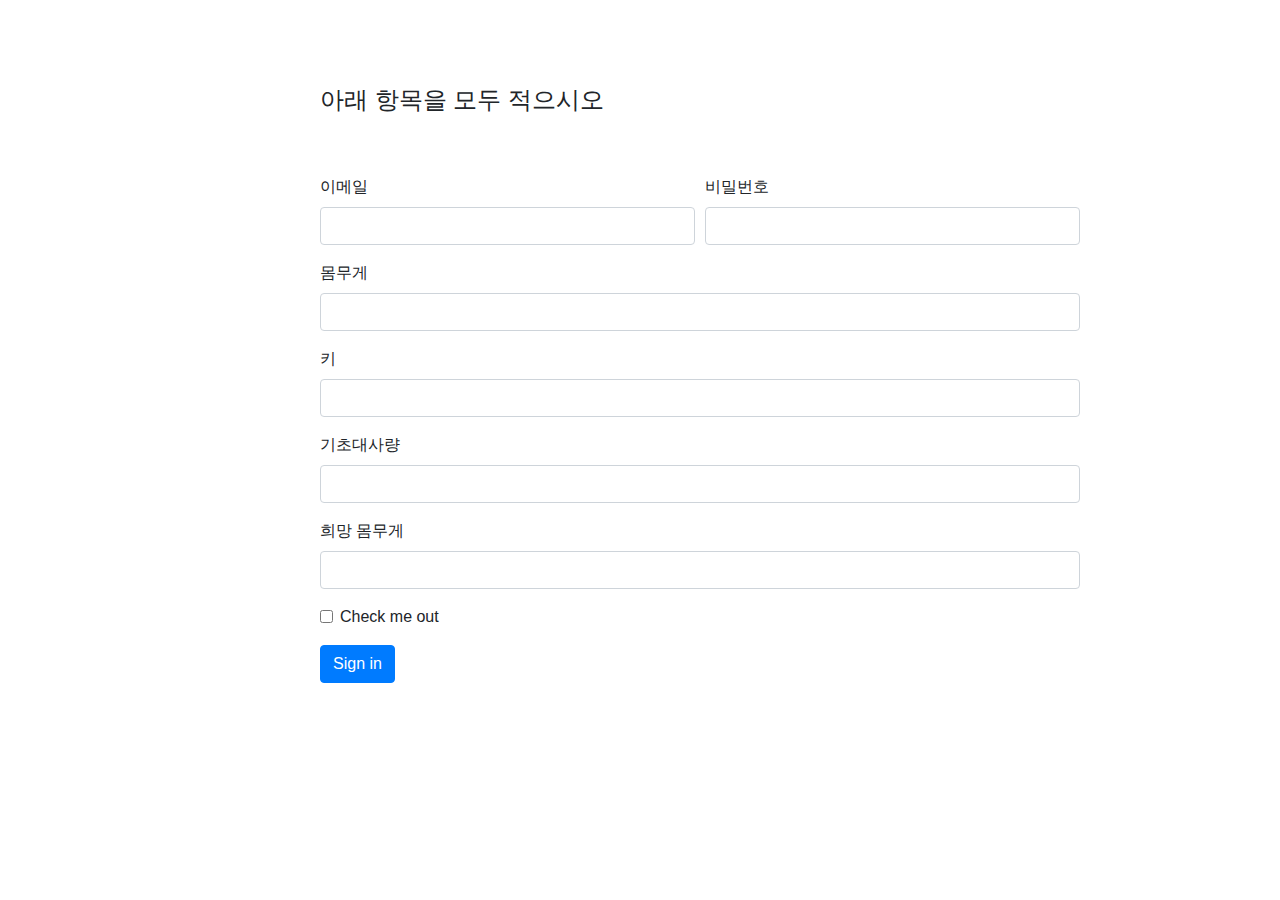
<file: index.html>
<!DOCTYPE html>
<html>

<head>
    <meta charset="UTF-8">
    <title> 상품 소개페이지</title>
    <link rel="stylesheet" href="CSS/style.css">
    <!-- Bootstrap CSS -->
    <link rel="stylesheet" href="https://maxcdn.bootstrapcdn.com/bootstrap/4.0.0/css/bootstrap.min.css"
        integrity="sha384-Gn5384xqQ1aoWXA+058RXPxPg6fy4IWvTNh0E263XmFcJlSAwiGgFAW/dAiS6JXm" crossorigin="anonymous">
    <link href="https://fonts.googleapis.com/css?family=Noto+Sans+KR&display=swap" rel="stylesheet">
    <!-- JQuery를 import 합니다 -->
    <script src="https://ajax.googleapis.com/ajax/libs/jquery/3.4.1/jquery.min.js"></script>


<body>

  
    
    <div id = "wrap">
        <div id = "title">
            <p> <h4> 아래 항목을 모두 적으시오</h4> </p>
        </div>
    <form > 
            <div class="form-row">
                <div class="form-group col-md-6">
                  <label for="inputEmail4">이메일</label>
                  <input type="email" class="form-control" id="inputEmail4">
                </div>
                <div class="form-group col-md-6">
                  <label for="inputPassword4">비밀번호</label>
                  <input type="password" class="form-control" id="inputPassword4">
                </div>
              </div>
              <div class="form-group">
                <label for="inputAddress">몸무게</label>
                <input type="text" class="form-control" id="inputAddress" placeholder="">
              </div>
              <div class="form-group">
                <label for="inputAddress2">키</label>
                <input type="text" class="form-control" id="inputAddress2" placeholder="">
              </div>
              <div class="form-group">
                  <label for="inputAddress2">기초대사량</label>
                  <input type="text" class="form-control" id="inputAddress2" placeholder="">
                </div>
                <div class="form-group">
                  <label for="inputAddress2">희망 몸무게</label>
                  <input type="text" class="form-control" id="inputAddress2" placeholder="">
                </div>
      
              <div class="form-group">
                <div class="form-check">
                  <input class="form-check-input" type="checkbox" id="gridCheck">
                  <label class="form-check-label" for="gridCheck">
                    Check me out
                  </label>
                </div>
              </div>
              <button type="submit" class="btn btn-primary">Sign in</button>

       

      </form>
    </div>


   
    <script type="text/javascript">

    </script>

</body>
</head>

</html>
</file>
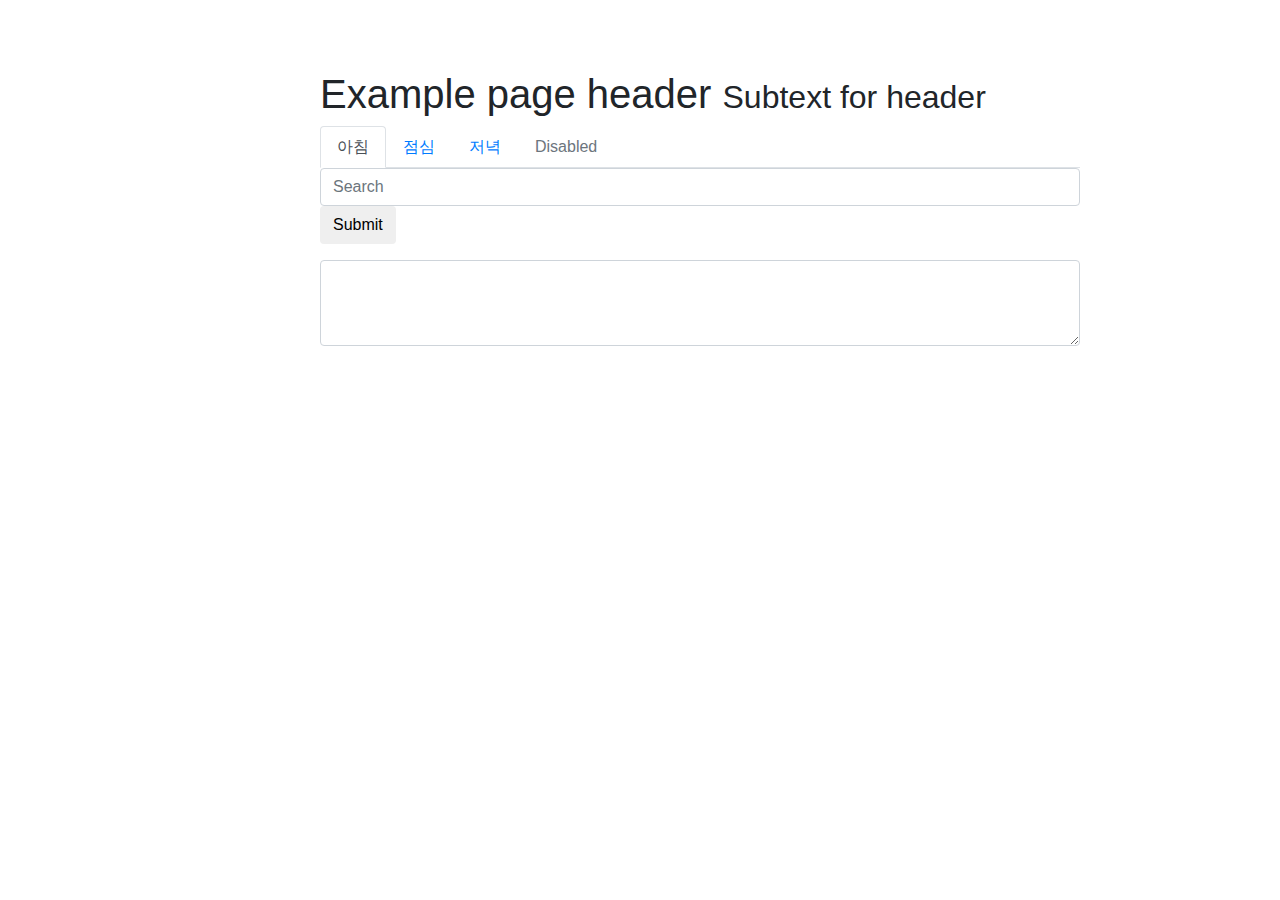
<file: onedayeat.html>
<!DOCTYPE html>
<html>

<head>
    <meta charset="UTF-8">
    <title> 상품 소개페이지</title>
    <link rel="stylesheet" href="CSS/style.css">
    <!-- Bootstrap CSS -->
    <link rel="stylesheet" href="https://maxcdn.bootstrapcdn.com/bootstrap/4.0.0/css/bootstrap.min.css"
        integrity="sha384-Gn5384xqQ1aoWXA+058RXPxPg6fy4IWvTNh0E263XmFcJlSAwiGgFAW/dAiS6JXm" crossorigin="anonymous">
    <link href="https://fonts.googleapis.com/css?family=Noto+Sans+KR&display=swap" rel="stylesheet">
    <!-- JQuery를 import 합니다 -->
    <script src="https://ajax.googleapis.com/ajax/libs/jquery/3.4.1/jquery.min.js"></script>


<body>

  
    
    <div id = "wrap">

      <div class="page-header">
        <h1>Example page header <small>Subtext for header</small></h1>
      </div>

        <ul class="nav nav-tabs">
            <li class="nav-item">
              <a class="nav-link active" href="#">아침</a>
            </li>
            <li class="nav-item">
              <a class="nav-link" href="#">점심</a>
            </li>
            <li class="nav-item">
              <a class="nav-link" href="#">저녁</a>
            </li>
            <li class="nav-item">
              <a class="nav-link disabled" href="#" tabindex="-1" aria-disabled="true">Disabled</a>
            </li>
          </ul>


          <form class="navbar-form navbar-left" role="search">
          <div class="form-group">
          <input type="text" class="form-control" placeholder="Search">
          <button type="submit" class="btn btn-default">Submit</button>
        </div>
        </form>


          
          <textarea class="form-control" rows="3"></textarea>


    </div>


   
    <script type="text/javascript">

    </script>

</body>
</head>

</html>
</file>
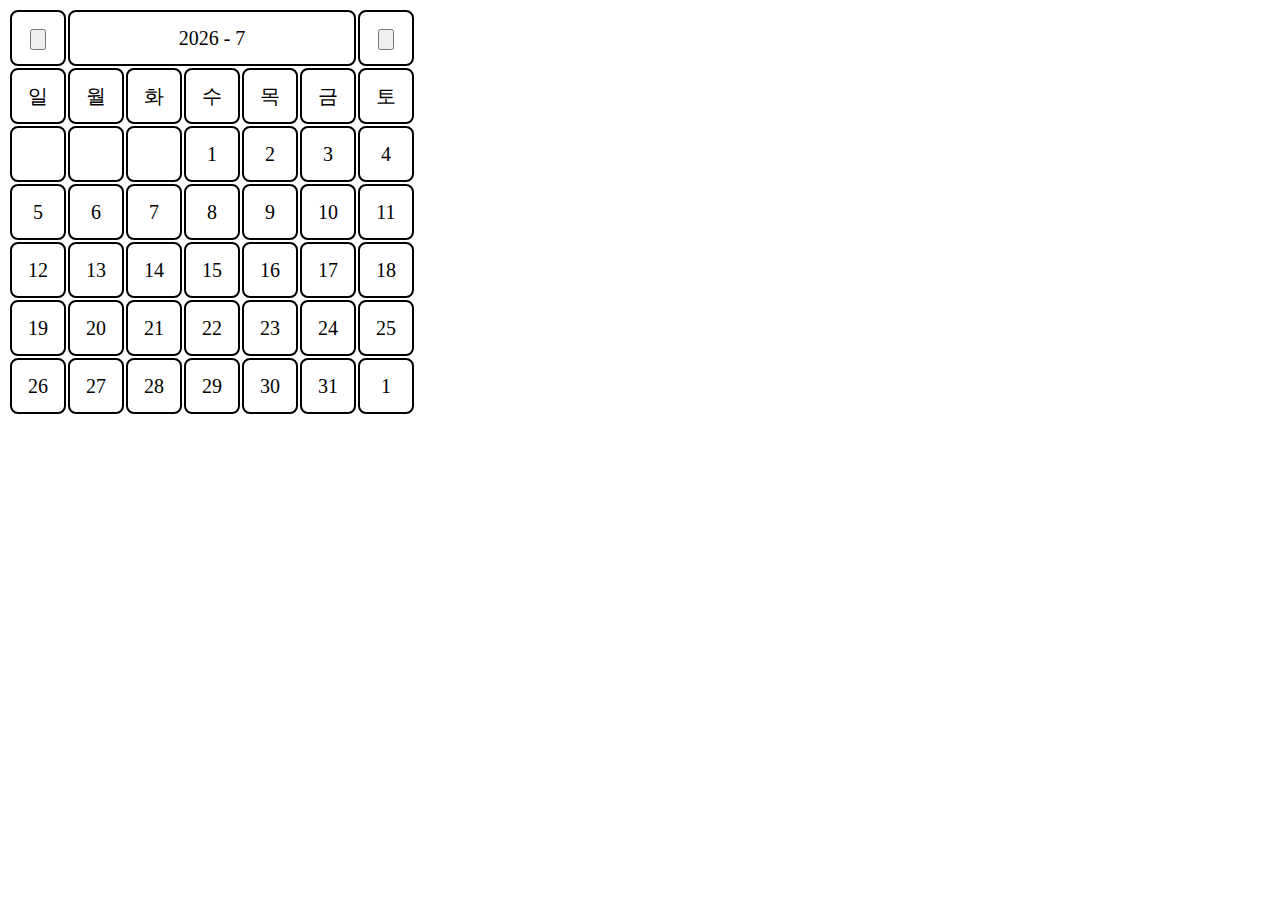
<file: test.html>
<!DOCTYPE html>
<html lang="en">
<head>
	<meta charset="UTF-8">
	<title>calendar</title>
	<style>
		
		td{
			width: 50px;
            height: 50px;
            text-align: center;
            font-size: 20px;
            font-family: 굴림;
            border:2px solid;
			border-color: black;
            border-radius : 8px;/*모서리 둥글게*/
		}
		
		#yearMonth{
			width: 250px;
		}

	</style>
	
</head>
<body>
		<table id="calendar_table" >
			<tr id="mainBar">
				<td id="preventMonth" colspan="1"><input type="button" id="preventMonth_Button" onclick="preventMonth()"></td>
				<td id="yearMonth" colspan="5"></td>
				<td id="nextMonth" colspan="1"><input type="button" id="nextMonth_Button" onclick="nextMonth()"></td>
			</tr>
			<tr>
				<td>일</td>
				<td>월</td>
				<td>화</td>
				<td>수</td>
				<td>목</td>
				<td>금</td>
				<td>토</td>
			</tr>
		</table>

	
	<script>
		let today = new Date();

		let todayYear = today.getFullYear();

		let todayMonth = today.getMonth() + 1;

		let today_yearMonth = todayYear + " - " + todayMonth;

		document.getElementById("yearMonth").innerHTML= today_yearMonth;
		
		let firstDate = new Date(today.getFullYear(), today.getMonth(),1);
		let lastDate = new Date(today.getFullYear(), today.getMonth()+1,0);
		let day = firstDate.getDay();
		let calendar = document.getElementById("calendar_table");
		let week = Math.ceil(lastDate.getDate()/7) + 1;
		// let row = calendar.insertRow();
		
		

		function buildCalendar(){
			let leftDays = 7; // setDays 와 반비례 
			let setDays = 1;// leftDays 와 반비례 
			for(i = 1; i < week; i++){
				let row = calendar.insertRow();
				while(day != 0){
					row.insertCell().innerHTML = "";
					day -= 1;
					leftDays -= 1;
				} // 1주
				let nextMonthDate = 1;
				while(leftDays != 0){
					if(setDays > lastDate.getDate()){
						row.insertCell().innerHTML = nextMonthDate;
						leftDays -= 1;
						nextMonthDate += 1;
					}else{
						row.insertCell().innerHTML = setDays;
						setDays +=1;
						leftDays -= 1;
					}
				}
				leftDays = 7;
			}
		}
		buildCalendar();

	</script>
</body>
</html>
</file>
<file: CSS/style.css>
#wrap{
    width: 800px;
    margin: 50px 300px 100px 300px;
    padding: 20px;

}

#title{
    margin-bottom: 60px;
    text-align: left; 



}
</file>
